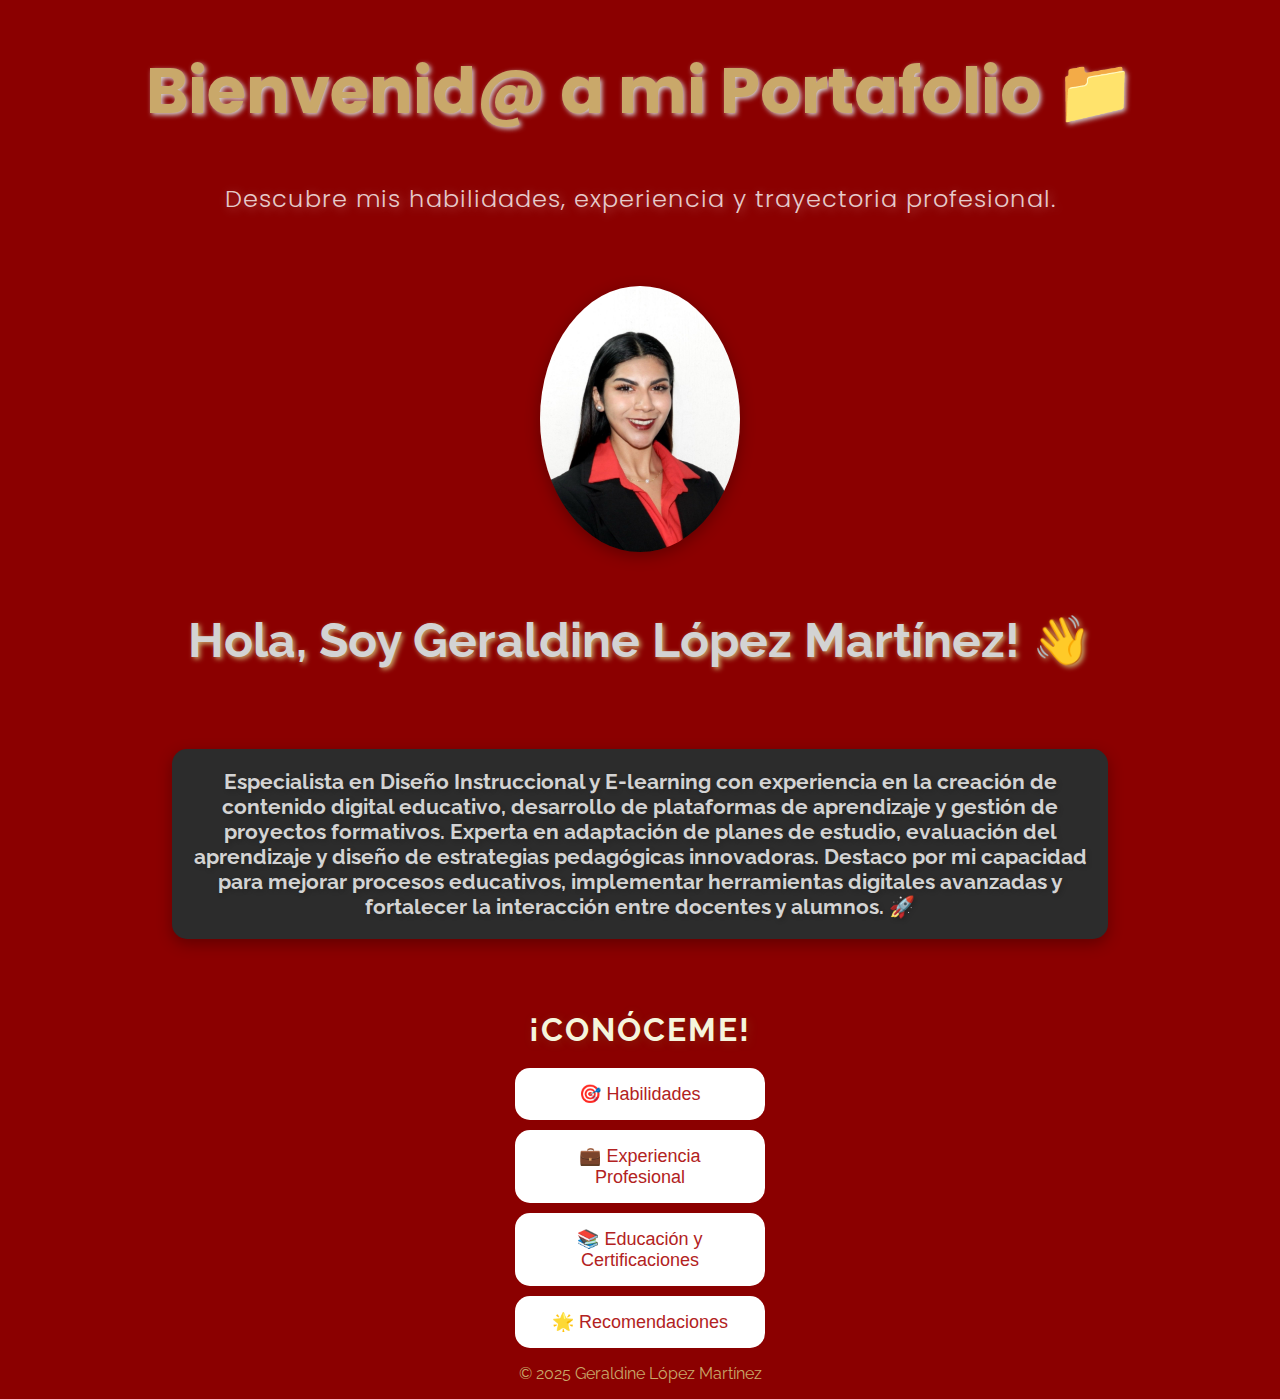
<file: index.html>
<!DOCTYPE html>
<html lang="es">
<head>
    <meta charset="UTF-8">
    <meta name="viewport" content="width=device-width, initial-scale=1.0">
    <title>Portafolio - Geraldine López</title>
    <link rel="stylesheet" href="styles.css">
</head>
<body>
    <header>
        <h1>Bienvenid@ a mi Portafolio 📁<h1></h1>
        <p class="subtitulo">Descubre mis habilidades, experiencia y trayectoria profesional.</p>
    </header>

    <div class="profile">
        <img src="Geraldine_CV1.jpeg" alt="Foto de Geraldine López">
        <h2>Hola, Soy Geraldine López Martínez! 👋</h2>
        <p class="perfil-profesional">
            Especialista en Diseño Instruccional y E-learning con experiencia en la creación de contenido digital educativo, desarrollo de plataformas de aprendizaje y gestión de proyectos formativos. Experta en adaptación de planes de estudio, evaluación del aprendizaje y diseño de estrategias pedagógicas innovadoras. Destaco por mi capacidad para mejorar procesos educativos, implementar herramientas digitales avanzadas y fortalecer la interacción entre docentes y alumnos. 🚀
        </p>
    </div>
    <section id="inicio"></section>
    <h3 class="conoceme">¡CONÓCEME!</h3>
    <div class="nav-buttons">
        <button class="nav-button" onclick="location.href='habilidades.html'">🎯 Habilidades</button>
        <button class="nav-button" onclick="location.href='experiencia.html'">💼 Experiencia Profesional</button>
        <button class="nav-button" onclick="location.href='educacion.html'">📚 Educación y Certificaciones</button>
        <button class="nav-button" onclick="location.href='recomendaciones.html'">🌟 Recomendaciones</button>
    </div>

    <footer>
        <p>© 2025 Geraldine López Martínez</p>
    </footer>
</section>
</body>
</html>
</file>
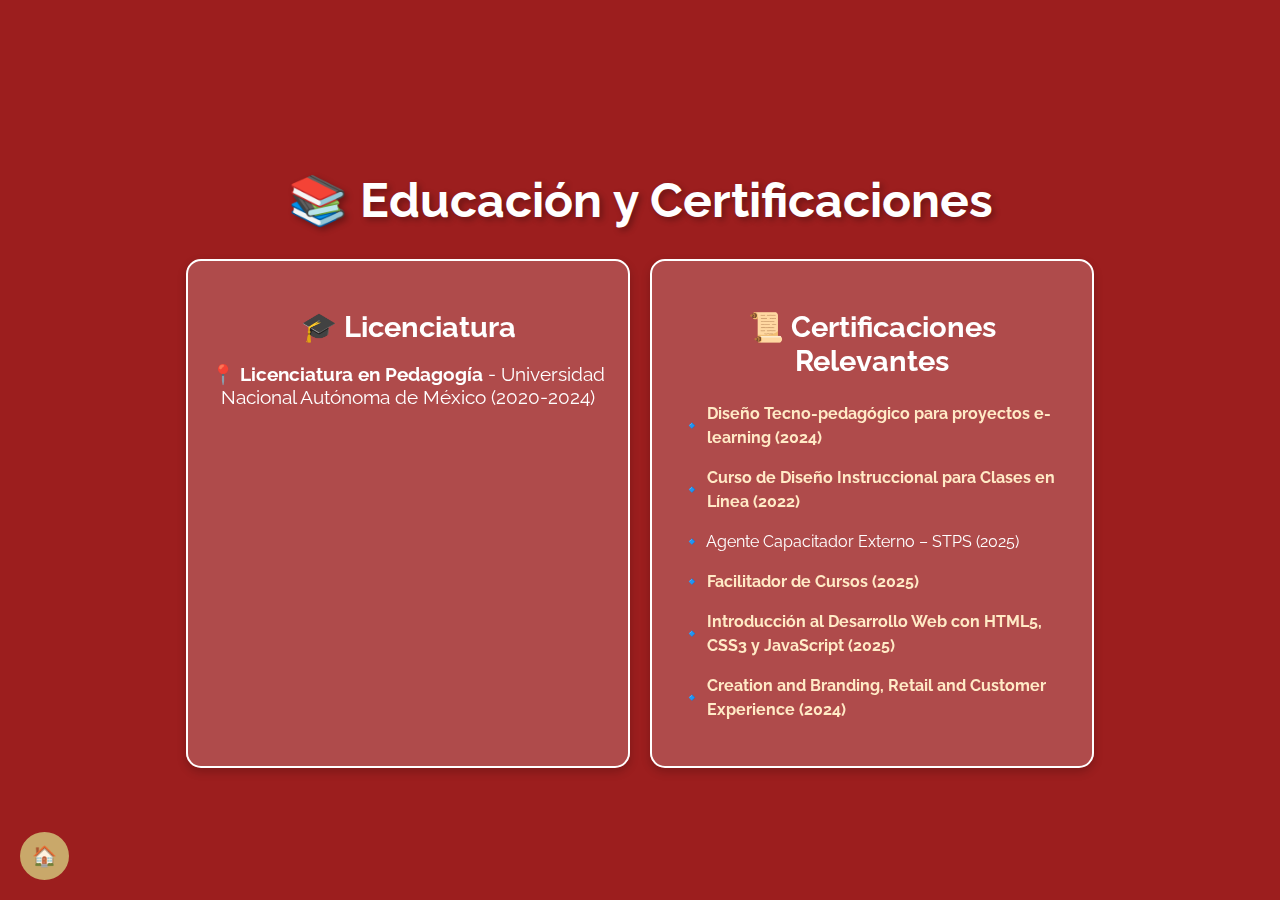
<file: educacion.html>
<!DOCTYPE html>
<html lang="es">
<head>
    <meta charset="UTF-8">
    <meta name="viewport" content="width=device-width, initial-scale=1.0">
    <title>Educación y Certificaciones</title>
    <link rel="stylesheet" href="styles.css">
</head>
<body> 

<!-- Botón de regreso a Inicio -->
<button class="home-button" onclick="location.href='index.html'">🏠</button>

<!-- Sección de Educación y Certificaciones -->
<div id="education" class="section">
    <h2 class="titulo-educacion">📚 Educación y Certificaciones</h2>

    <div class="educacion-container">

        <!-- Sección de Licenciatura -->
        <div class="educacion-item">
            <h3 class="titulo-subseccion">🎓 Licenciatura</h3>
            <p class="detalle-educacion">📍 <strong>Licenciatura en Pedagogía</strong> - Universidad Nacional Autónoma de México (2020-2024)</p>
        </div>

        <!-- Sección de Certificaciones -->
        <div class="educacion-item">
            <h3 class="titulo-subseccion">📜 Certificaciones Relevantes</h3>
            <ul class="lista-certificaciones">
                <li>🔹 <a href="https://drive.google.com/file/d/181BYjtz2p7s6HyIoqtxD6xxBv7RVEc9Y/view?usp=sharing" target="_blank">Diseño Tecno-pedagógico para proyectos e-learning (2024)</a></li>
                <li>🔹 <a href="https://drive.google.com/file/d/1HgrxpO1y2czZJVHWGNR_UmGFp5lhhSf-/view?usp=sharing" target="_blank">Curso de Diseño Instruccional para Clases en Línea (2022)</a></li>
                <li>🔹 Agente Capacitador Externo – STPS (2025)</li>
                <li>🔹 <a href="https://drive.google.com/file/d/1m2gyaKwOajKshDFxEG4BTQQ_-qmALupg/view?usp=sharing" target="_blank">Facilitador de Cursos (2025)</a></li>
                <li>🔹 <a href="https://drive.google.com/file/d/1-ShTCJsZDszG0wBCJAVTkSrmykJlFuFz/view?usp=sharing" target="_blank">Introducción al Desarrollo Web con HTML5, CSS3 y JavaScript (2025)</a></li>
                <li>🔹 <a href="https://drive.google.com/file/d/1amEng2pb4cdJ0txjnvLeTPz9hWil7lNC/view?usp=sharing" target="_blank">Creation and Branding, Retail and Customer Experience (2024)</a></li>
            </ul>
        </div>

    </div>

</div>
<script src="script.js"></script>
</body>
</html>
</file>
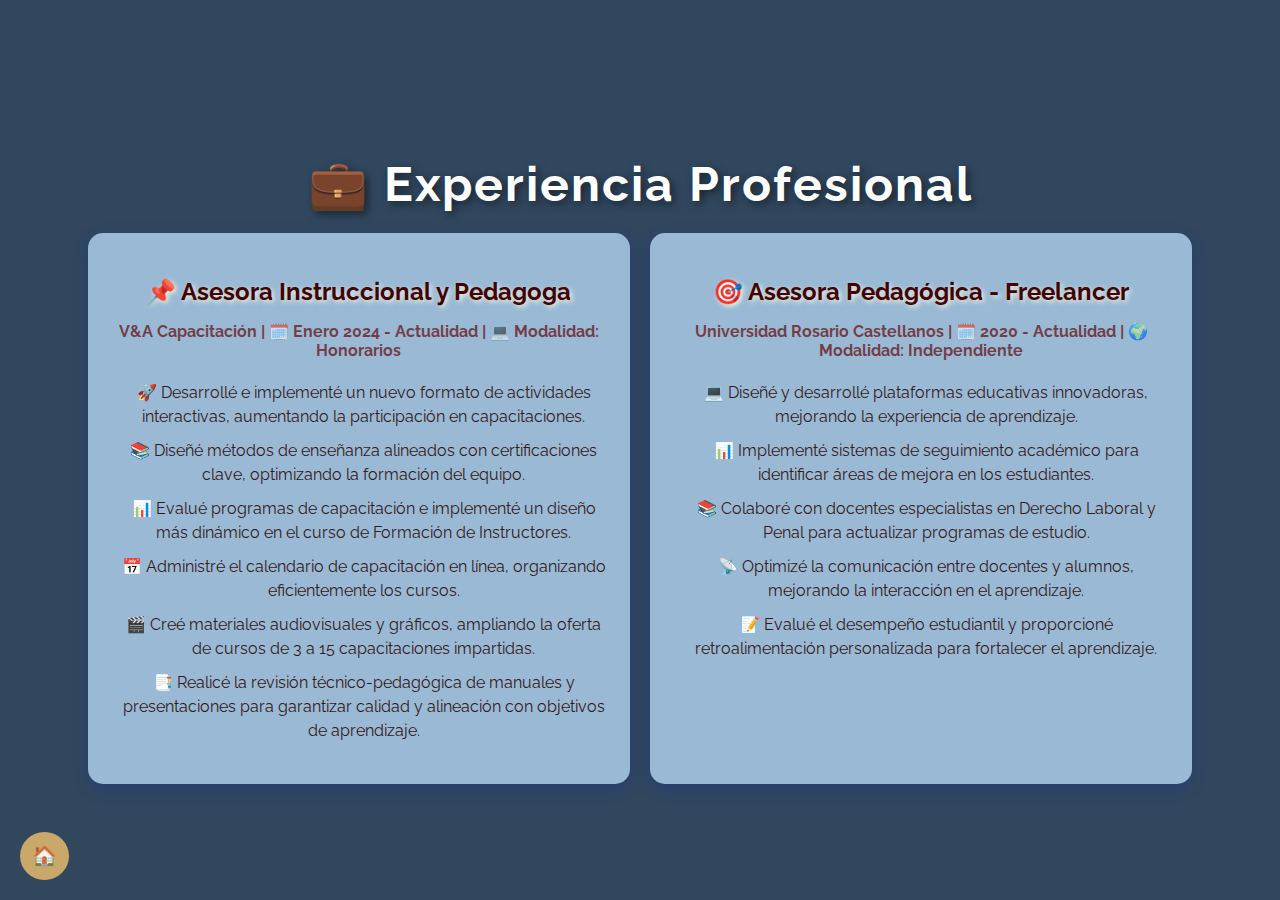
<file: experiencia.html>
<!DOCTYPE html>
<html lang="es">
<head>
    <meta charset="UTF-8">
    <meta name="viewport" content="width=device-width, initial-scale=1.0">
    <title>Experiencia Profesional</title>
    <link rel="stylesheet" href="styles.css">
</head>
<body> 

<!-- Botón de regreso a Inicio -->
<button class="home-button" onclick="location.href='index.html'">🏠</button>

<!-- Sección de Experiencia -->
<div id="experience" class="section">
    <h2 class="titulo-experiencia">💼 Experiencia Profesional</h2>

    <div class="experiencia-container">

        <!-- Tarjeta 1 -->
        <div class="experiencia-item">
            <h3 class="puesto">📌 Asesora Instruccional y Pedagoga</h3>
            <p class="empresa">V&A Capacitación | 🗓️ Enero 2024 - Actualidad | 💻 Modalidad: Honorarios</p>
            <ul class="lista-experiencia">
                <li>🚀 Desarrollé e implementé un nuevo formato de actividades interactivas, aumentando la participación en capacitaciones.</li>
                <li>📚 Diseñé métodos de enseñanza alineados con certificaciones clave, optimizando la formación del equipo.</li>
                <li>📊 Evalué programas de capacitación e implementé un diseño más dinámico en el curso de Formación de Instructores.</li>
                <li>📅 Administré el calendario de capacitación en línea, organizando eficientemente los cursos.</li>
                <li>🎬 Creé materiales audiovisuales y gráficos, ampliando la oferta de cursos de 3 a 15 capacitaciones impartidas.</li>
                <li>📑 Realicé la revisión técnico-pedagógica de manuales y presentaciones para garantizar calidad y alineación con objetivos de aprendizaje.</li>
            </ul>
        </div>                

        <!-- Tarjeta 2 -->
        <div class="experiencia-item">
            <h3 class="puesto">🎯 Asesora Pedagógica - Freelancer</h3>
            <p class="empresa">Universidad Rosario Castellanos | 🗓️ 2020 - Actualidad | 🌍 Modalidad: Independiente</p>
            <ul class="lista-experiencia">
                <li>💻 Diseñé y desarrollé plataformas educativas innovadoras, mejorando la experiencia de aprendizaje.</li>
                <li>📊 Implementé sistemas de seguimiento académico para identificar áreas de mejora en los estudiantes.</li>
                <li>📚 Colaboré con docentes especialistas en Derecho Laboral y Penal para actualizar programas de estudio.</li>
                <li>📡 Optimizé la comunicación entre docentes y alumnos, mejorando la interacción en el aprendizaje.</li>
                <li>📝 Evalué el desempeño estudiantil y proporcioné retroalimentación personalizada para fortalecer el aprendizaje.</li>
            </ul>
        </div>

    </div>

</div>
<script src="script.js"></script>
</body>
</html>
</file>
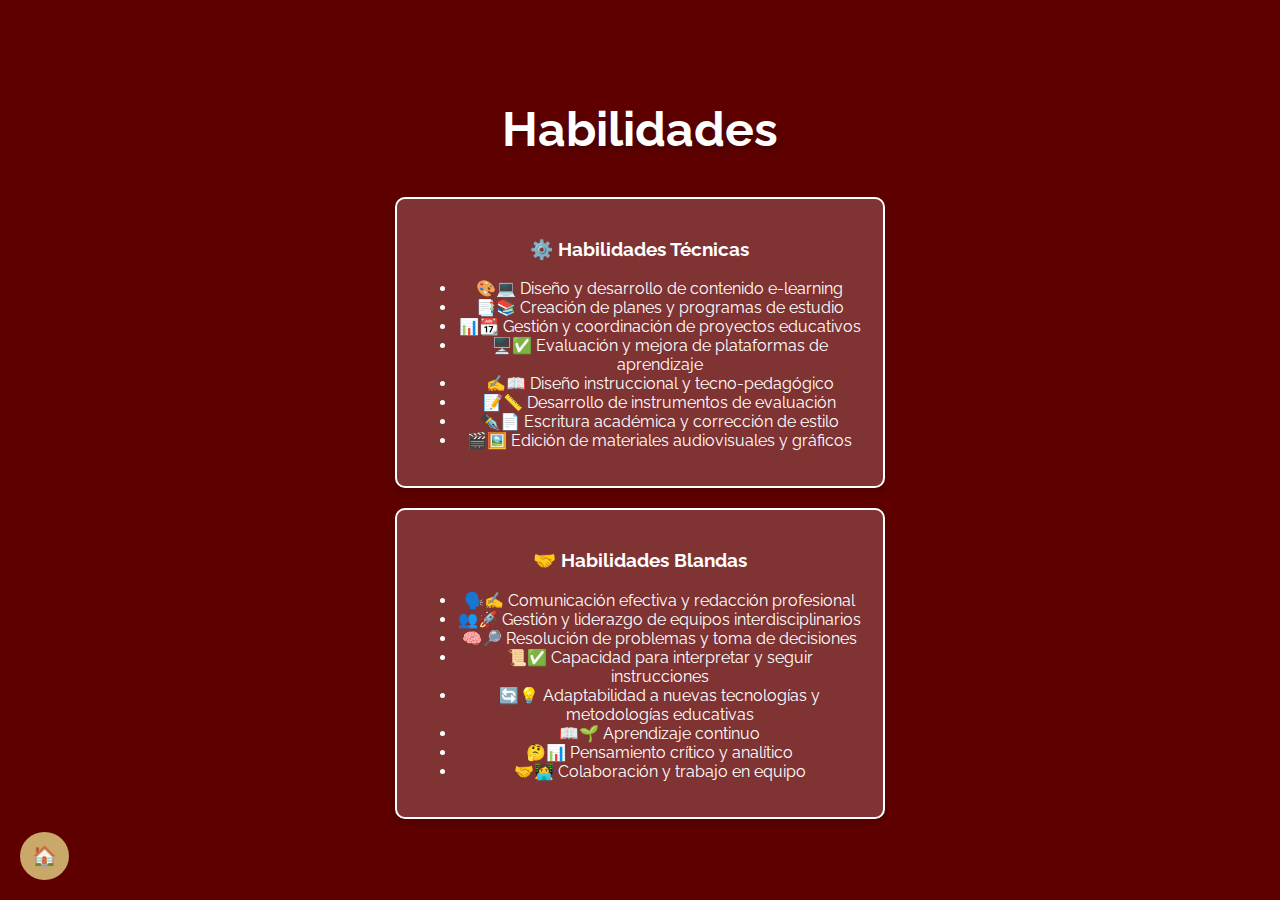
<file: habilidades.html>
<!DOCTYPE html>
<html lang="es">
<head>
    <meta charset="UTF-8">
    <meta name="viewport" content="width=device-width, initial-scale=1.0">
    <title>Habilidades</title>
    <link rel="stylesheet" href="styles.css">
</head>
<body>
    <div id="skills" class="section">
        <h2 class="titulo-habilidades">Habilidades</h2>
        <div class="habilidades-container">
            <div class="habilidad-box tecnicas">
                <h3>⚙️ Habilidades Técnicas</h3>
                <ul>
                    <li>🎨💻 Diseño y desarrollo de contenido e-learning</li>
                    <li>📑📚 Creación de planes y programas de estudio</li>
                    <li>📊📆 Gestión y coordinación de proyectos educativos</li>
                    <li>🖥️✅ Evaluación y mejora de plataformas de aprendizaje</li>
                    <li>✍️📖 Diseño instruccional y tecno-pedagógico</li>
                    <li>📝📏 Desarrollo de instrumentos de evaluación</li>
                    <li>✒️📄 Escritura académica y corrección de estilo</li>
                    <li>🎬🖼️ Edición de materiales audiovisuales y gráficos</li>
                </ul>
            </div>
    
            <!-- Recuadro de Habilidades Blandas -->
            <div class="habilidad-box blandas">
                <h3>🤝 Habilidades Blandas</h3>
                <ul>
                    <li>🗣️✍️ Comunicación efectiva y redacción profesional</li>
                    <li>👥🚀 Gestión y liderazgo de equipos interdisciplinarios</li>
                    <li>🧠🔎 Resolución de problemas y toma de decisiones</li>
                    <li>📜✅ Capacidad para interpretar y seguir instrucciones</li>
                    <li>🔄💡 Adaptabilidad a nuevas tecnologías y metodologías educativas</li>
                    <li>📖🌱 Aprendizaje continuo</li>
                    <li>🤔📊 Pensamiento crítico y analítico</li>
                    <li>🤝👩‍💻 Colaboración y trabajo en equipo</li>
                </ul>
                
            </div>
            <button class="home-button" onclick="location.href='index.html'">🏠</button>
    </div>
<script src="script.js"></script>
</body>
</html>
</file>
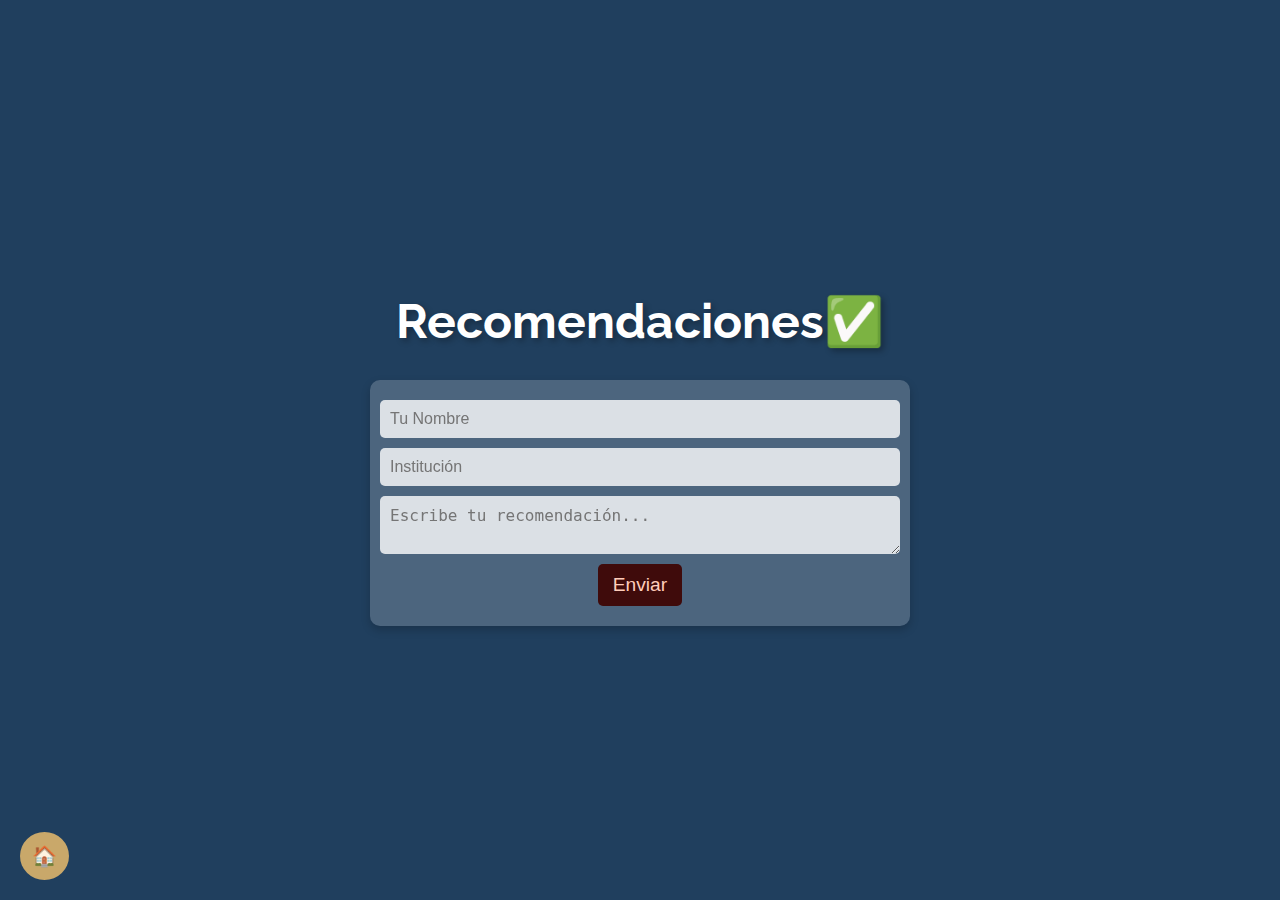
<file: recomendaciones.html>
<!DOCTYPE html>
<html lang="es">
<head>
    <meta charset="UTF-8">
    <meta name="viewport" content="width=device-width, initial-scale=1.0">
    <title>Recomendaciones</title>
    <link rel="stylesheet" href="styles.css">
</head>
<body> 

<!-- Botón de regreso a Inicio -->
<button class="home-button" onclick="location.href='index.html'">🏠</button>

<!-- Sección de Recomendaciones -->
<div id="recommendations" class="section">
    <h2 class="titulo-recomendaciones">Recomendaciones✅</h2>

    <!-- 📩 Formulario para agregar una recomendación -->
    <div class="form-container">
        <input type="text" id="nombre" placeholder="Tu Nombre" required>
        <input type="text" id="institucion" placeholder="Institución" required>
        <textarea id="comentario" placeholder="Escribe tu recomendación..." required></textarea>
        <button onclick="agregarRecomendacion()">Enviar</button>
    </div>

    <!-- 📜 Contenedor donde se mostrarán las recomendaciones -->
    <div class="recomendaciones-container" id="lista-recomendaciones"></div>

</div>

<script src="script.js"></script>
</body>
</html>
</file>
<file: styles.css>
@import url('https://fonts.googleapis.com/css2?family=Poppins:wght@200&display=swap');
@import url('https://fonts.googleapis.com/css2?family=Raleway:wght@300;400;600&display=swap');
@import url('https://fonts.googleapis.com/css2?family=Playfair+Display:wght@400;700&family=Raleway:wght@300;400;600&display=swap');
/* 🎨 Paleta de colores */
:root {
    --primary-color:  #C9A86A;/* Rojo vino elegante */
    --secondary-color:  #F5F5DC;/* Dorado sutil */
    --background-light: #8B0000; /* Beige claro */
    --background-dark: #2C2C2C; /* Negro grafito */
    --accent-color: #D3D3D3; /* Gris neutro para contraste */
}

/* 🌍 Estructura global */
body {
    font-family: 'Raleway', sans-serif;
    background: var(--background-light);
    color: var(--primary-color);
    text-align: center;
    margin: 0;
    padding: 0;
}

h1 {
    font-family:'Poppins', sans-serif;
    font-size: 4rem;
    font-weight: 200;
    font-weight: bold;
    color: #C9A86A; 
    text-shadow: 2px 2px 5px #D3D3D3;
    animation: fadeIn 1.5s ease-in-out;
}

/* Definimos la animación fadeIn para evitar errores */
@keyframes fadeIn {
    from {
        opacity: 0;
        transform: translateY(-20px);
    }
    to {
        opacity: 1;
        transform: translateY(0);
    }
}

/*SEGUNDA LÍNEA DEL TÍTULO*/
.subtitulo {
    font-family: 'Poppins', sans-serif;
    font-size: 1.5rem; /* Tamaño un poco más grande */
    font-weight: 300; /* Ligero pero elegante */
    color: rgba(255, 255, 255, 0.8); /* Blanco semi-transparente */
    text-shadow: 2px 2px 10px rgba(255, 255, 255, 0.3); /* Sombra ligera para mejor contraste */
    margin-top: 10px;
    letter-spacing: 1px;
    animation: fadeIn 2s ease-in-out; /* Suave animación */
}

/* Animación para que aparezca de manera fluida */
@keyframes fadeIn {
    from {
        opacity: 0;
        transform: translateY(-10px);
    }
    to {
        opacity: 1;
        transform: translateY(0);
    }
}
/* 📌 Contenedor principal */
.container {
    width: 90%;
    max-width: 1200px;
    margin: auto;
    display: flex;
    flex-direction: column;
    align-items: center;
    justify-content: center;
    text-align: center;
}

/* 🖼️ Imagen de perfil */
.profile {
    display: flex;
    flex-direction: column;
    align-items: center;
    justify-content: center;
    margin-top: 50px; /* Ajuste para centrar mejor */
    position: relative;
    z-index: 5;
}

.profile img {
    width: 200px;
    border-radius: 50%;
    display: block;
    margin: 20px auto;
    box-shadow: 0px 4px 15px rgba(0, 0, 0, 0.3);
    transition: transform 0.5s ease;
}
/* 🌟 Efecto hover en la imagen */
.profile img:hover {
    transform: scale(1.1);
    box-shadow: 0px 8px 20px rgba(0, 0, 0, 0.3);
}
h2 {
    font-family: 'Raleway', sans-serif;
    font-size: 3rem;
    font-weight: bold;
    color:  #D3D3D3; 
    text-shadow: 2px 2px 5px  #C9A86A;
}

/* 🔝 Ajuste en la barra de navegación */
.nav-buttons {
    position: relative; /* Cambiado de absolute a relative */
    display: flex;
    flex-direction: column;
    align-items: center;
    gap: 10px; /* Espacio entre botones */
    margin-top: 20px; /* Separa los botones de la parte superior */
    z-index: 10;
}

/* Ajuste individual para los botones */
.nav-button {
    background-color: white;
    color: #b22222;
    padding: 15px 20px;
    border-radius: 15px;
    border: none;
    font-size: 18px;
    cursor: pointer;
    text-align: center;
    text-decoration: none;
    width: 250px;
    transition: transform 0.3s ease, background-color 0.3s ease;
}

.nav-button:hover {
    background-color: #ffb19f;
    transform: scale(1.1);
}


.perfil-profesional {
    background: #2C2C2C;
    border-radius: 15px;
    padding: 20px;
    width: 70%;
    max-width: 900px;
    text-align: center;
    font-size: 1.3rem;
    font-weight: bold;
    color:#D3D3D3;
    text-shadow: 2px 2px 5px rgba(0, 0, 0, 0.2);
    box-shadow: 0px 5px 15px rgba(0, 0, 0, 0.3);
    animation: fadeIn 2.5s ease-in-out;
    margin: 40px auto;
    display: flex;
    align-items: center;
    justify-content: center;
}

/* 🎭 Animaciones */
@keyframes fadeIn {
    from {
        opacity: 0;
        transform: translateY(-20px);
    }
    to {
        opacity: 1;
        transform: translateY(0);
    }
}

@keyframes slideUp {
    from {
        opacity: 0;
        transform: translateY(30px);
    }
    to {
        opacity: 1;
        transform: translateY(0);
    }
}
/* ✨ Estilo mejorado para "¡CONÓCEME!" */
.conoceme {
    font-size: 2rem;
    font-weight: bold;
    color: #F5F5DC;
    text-transform: uppercase;
    text-shadow: 2px 2px 10px rgba(133, 105, 40, 0.3);
    margin-bottom: 20px;
    letter-spacing: 2px;
    animation: pulse 1.5s infinite alternate ease-in-out;
    transition: transform 0.3s ease-in-out;
}

/* 🚀 Efecto hover para hacerlo más interactivo */
.conoceme:hover {
    transform: scale(1.1);
    color: #f3ecb7;
    text-shadow: 3px 3px 12px rgba(255, 2, 2, 0.4);
}

/* 🎭 Animación de latido (pulse) */
@keyframes pulse {
    from {
        transform: scale(1);
        text-shadow: 2px 2px 10px rgba(0, 0, 0, 0.3);
    }
    to {
        transform: scale(1.05);
        text-shadow: 3px 3px 12px rgba(0, 0, 0, 0.5);
    }
}

/* 🌟 Secciones generales */
.section {
    height: 100vh;
    width: 100vw;
    display: flex;
    flex-direction: column;
    justify-content: center;
    align-items: center;
    text-align: center;
    padding: 20px;
    box-sizing: border-box;
}

/* Sección activa */
.section.active {
    display: flex;
}

/* 🎯 Estilos por sección */
#skills {
    background-color: #5f0000;
    color: white;
}

/* 🎨 Estilos para la Sección de Experiencia */
#experience {
    background-color: #30475e; /* Ajusta según la paleta de colores */
    padding: 40px 20px; /* Añade espacio alrededor del contenido */
    display: flex;
    flex-direction: column;
    align-items: center;
    min-height: 100vh;
}

#education {
    background-color: #9c1e1e; /* Color naranja */
    color: white;
    display: flex;
    flex-direction: column;
    align-items: center;
    justify-content: center;
    min-height: 100vh;
    padding: 50px 20px;
    text-align: center;
}
.titulo-educacion {
    font-size: 3rem;
    font-weight: bold;
    text-align: center;
    color: white;
    text-shadow: 3px 3px 6px rgba(0, 0, 0, 0.3);
    margin-bottom: 30px;
    animation: fadeIn 1.5s ease-in-out;
}
/* 🎓 Contenedor principal de Educación */
.educacion-container {
    display: flex;
    flex-wrap: wrap;
    justify-content: center;
    gap: 20px;
    width: 90%;
    max-width: 1000px;
}

/* 🔷 Tarjetas de Educación */
.educacion-item {
    background: rgba(255, 255, 255, 0.2);
    border: 2px solid white;
    border-radius: 15px;
    padding: 20px;
    width: 400px;
    box-shadow: 0px 4px 10px rgba(0, 0, 0, 0.2);
    transition: transform 0.3s ease, box-shadow 0.3s ease;
    text-align: left;
    backdrop-filter: blur(10px); /* Efecto de difuminado */
}

/* ✨ Efecto Hover */
.educacion-item:hover {
    transform: scale(1.05);
    box-shadow: 0px 8px 20px rgba(0, 0, 0, 0.3);
}

/* 📌 Estilos para los títulos de sub-sección */
.titulo-subseccion {
    font-size: 1.8rem;
    font-weight: bold;
    margin-bottom: 10px;
    text-align: center;
}

/* 📌 Detalle de Educación */
.detalle-educacion {
    font-size: 1.2rem;
    text-align: center;
    color: white;
}

/* 📜 Lista de Certificaciones */
.lista-certificaciones {
    list-style: none;
    padding-left: 10px;
}

.lista-certificaciones li {
    font-size: 1rem;
    padding: 8px 0;
    line-height: 1.5;
    display: flex;
    align-items: center;
    gap: 5px;
    color: white;
}

/* 🔗 Estilos para enlaces de certificaciones */
.lista-certificaciones a {
    color: #ffeac6; /* Amarillo dorado */
    text-decoration: none;
    font-weight: bold;
    transition: color 0.3s ease;
}

.lista-certificaciones a:hover {
    color: #fff;
    text-decoration: underline;
}

/* 🌟 Sección de Recomendaciones */
#recommendations {
    background-color: #203f5e; /* Azul suave */
    color: white;
    display: flex;
    flex-direction: column;
    align-items: center;
    justify-content: center;
    min-height: 100vh;
    padding: 50px 20px;
    text-align: center;
}
/* 🎖️ Encabezado de la sección */
.titulo-recomendaciones {
    font-size: 3rem;
    font-weight: bold;
    text-align: center;
    color: white;
    text-shadow: 3px 3px 6px rgba(0, 0, 0, 0.3);
    margin-bottom: 30px;
}
/* 📩 Estilos del formulario */
.form-container {
    display: flex;
    flex-direction: column;
    align-items: center;
    gap: 10px;
    width: 80%;
    max-width: 500px;
    background: rgba(255, 255, 255, 0.2);
    padding: 20px;
    border-radius: 10px;
    box-shadow: 0px 4px 10px rgba(0, 0, 0, 0.2);
    backdrop-filter: blur(10px);
}

/* 🎯 Campos del formulario */
.form-container input, 
.form-container textarea {
    width: 100%;
    padding: 10px;
    border: none;
    border-radius: 5px;
    font-size: 1rem;
    background: rgba(255, 255, 255, 0.8);
}

/* ✨ Botón del formulario */
.form-container button {
    background-color: #3f0b0b; /* Amarillo dorado */
    color: rgb(255, 205, 187);
    border: none;
    padding: 10px 15px;
    font-size: 1.2rem;
    cursor: pointer;
    border-radius: 5px;
    transition: background 0.3s ease;
}

.form-container button:hover {
    background-color: #8e1919;
}

/* 📌 Contenedor de recomendaciones */
.recomendaciones-container {
    display: flex;
    flex-wrap: wrap;
    justify-content: center;
    gap: 20px;
    width: 90%;
    max-width: 1000px;
    margin-top: 20px;
}

/* 📜 Tarjeta de recomendación */
.recomendacion-item {
    background: rgba(255, 255, 255, 0.2);
    border: 2px solid white;
    border-radius: 15px;
    padding: 20px;
    width: 400px;
    box-shadow: 0px 4px 10px rgba(0, 0, 0, 0.2);
    transition: transform 0.3s ease, box-shadow 0.3s ease;
    text-align: center;
    backdrop-filter: blur(10px);
}

/* ✨ Efecto Hover */
.recomendacion-item:hover {
    transform: scale(1.05);
    box-shadow: 0px 8px 20px rgba(0, 0, 0, 0.3);
}

/* 📜 Nombre y comentario */
.recomendacion-nombre {
    font-weight: bold;
    color: #7205b0;
}

.recomendacion-texto {
    font-size: 1.2rem;
    margin-top: 10px;
}

/* 🏆 Títulos */
/* ✨ Estilo mejorado para el título de Experiencia Profesional */
.titulo-experiencia {
    font-size: 3rem; /* Tamaño más grande */
    font-weight: bold;
    color: rgb(255, 255, 255); /* Asegura que el color sea visible */
    text-shadow: 3px 3px 8px rgba(0, 0, 0, 0.5); /* Agrega un sombreado para resaltar */
    text-align: center;
    letter-spacing: 2px;
    position: relative;
    z-index: 10; /* Se asegura de que esté sobre los demás elementos */
    margin-bottom: 20px; /* Espacio debajo para que no se solape */
}
/* 💼 Ajustes para que las cajas de experiencia no cubran el título */
.experiencia-container {
    display: flex;
    flex-wrap: wrap;
    justify-content: center;
    gap: 20px;
    width: 90%;
    max-width: 1200px;
}
/* 📌 Mejora de las tarjetas de experiencia */
.experiencia-item {
    background-color: rgba(165, 197, 226, 0.9);
    border-radius: 15px;
    padding: 20px;
    width: 45%;
    min-width: 320px;
    box-shadow: 0px 5px 15px rgba(25, 43, 159, 0.3);
    transition: transform 0.3s ease;
}

.experiencia-item:hover {
    transform: scale(1.05);
}

/* 🎯 Estilo de los títulos dentro de las tarjetas */
.puesto {
    font-size: 1.5rem;
    font-weight: bold;
    margin-bottom: 5px;
    color:  #430000; 
    text-shadow: 2px 2px 5px var(--secondary-color); /* Agrega un efecto elegante */
}


.empresa {
    font-weight: bold;
    color: #640404b2;
}

/* 📝 Estilos de la lista de experiencia */
.lista-experiencia {
    list-style: none;
    padding-left: 10px;
}

.lista-experiencia li {
    font-size: 1rem;
    padding: 5px 0;
    line-height: 1.5;
    display: flex;
    align-items: center;
    gap: 5px;
    color: rgb(54, 25, 25);
}

.titulo-habilidades {
    font-size: 3rem;
    font-weight: bold;
    text-align: center;
    color: white;
    text-shadow: 4px 4px 8px rgba(0, 0, 0, 0.3);
    margin-bottom: 20px;
    animation: fadeIn 1.5s ease-in-out;
}

/* ✨ Detalles */
.habilidades-container {
    display: flex;
    justify-content: center;
    flex-wrap: wrap;
    gap: 20px;
    width: 80%;
    margin: 20px auto;
}

/* 🔷 Estilos de los cuadros */
.habilidad-box {
    background-color: rgba(255, 255, 255, 0.2);
    border: 2px solid white;
    border-radius: 10px;
    padding: 20px;
    width: 45%;
    min-width: 300px;
    box-shadow: 0px 4px 10px rgba(0, 0, 0, 0.2);
    transition: transform 0.3s ease;
}

.habilidad-box:hover {
    transform: scale(1.05);
}

/* 🏠 Botón de regreso a inicio */
.home-button {
    position: fixed;
    bottom: 20px;
    left: 20px;
    background-color: var(--primary-color);
    color: rgb(255, 128, 128);
    border: none;
    padding: 12px;
    border-radius: 50%;
    font-size: 20px;
    cursor: pointer;
}
html {
    scroll-behavior: smooth;
}
</file>
